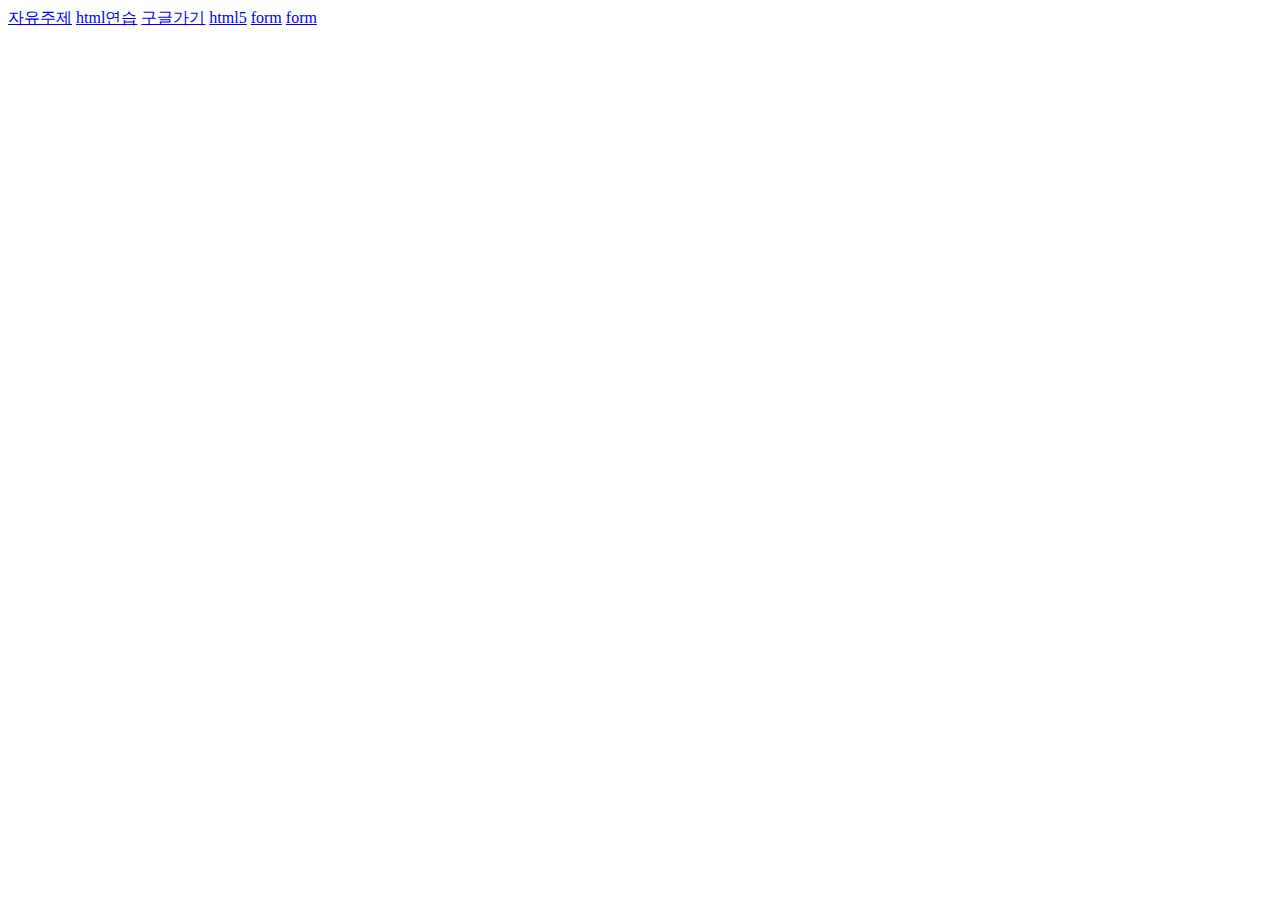
<file: index.html>
<!DOCTYPE html>
<html>
    <head>
       <title>콘텐츠 프로그래밍 사이트</title>
       <!-- euc-kr, utf-8 한글인코딩 -->
       <meta charset="utf-8" />
    </head>
    <body>
    <!-- anchor 닻 -->
    <a href="html_part1.html" target="blank">자유주제</a>
    <a href="trainig.html" target="blank">html연습</a>
    <a href="http://www.google.co.kr" target="blank">구글가기</a>
    <a href="html5.html" target="blank">html5</a>
    <a href="form.html" target="blank">form</a>
    <a href="html_part1.html.html" target="html_part1.html.html">form</a>



    </body>
</html>
</file>
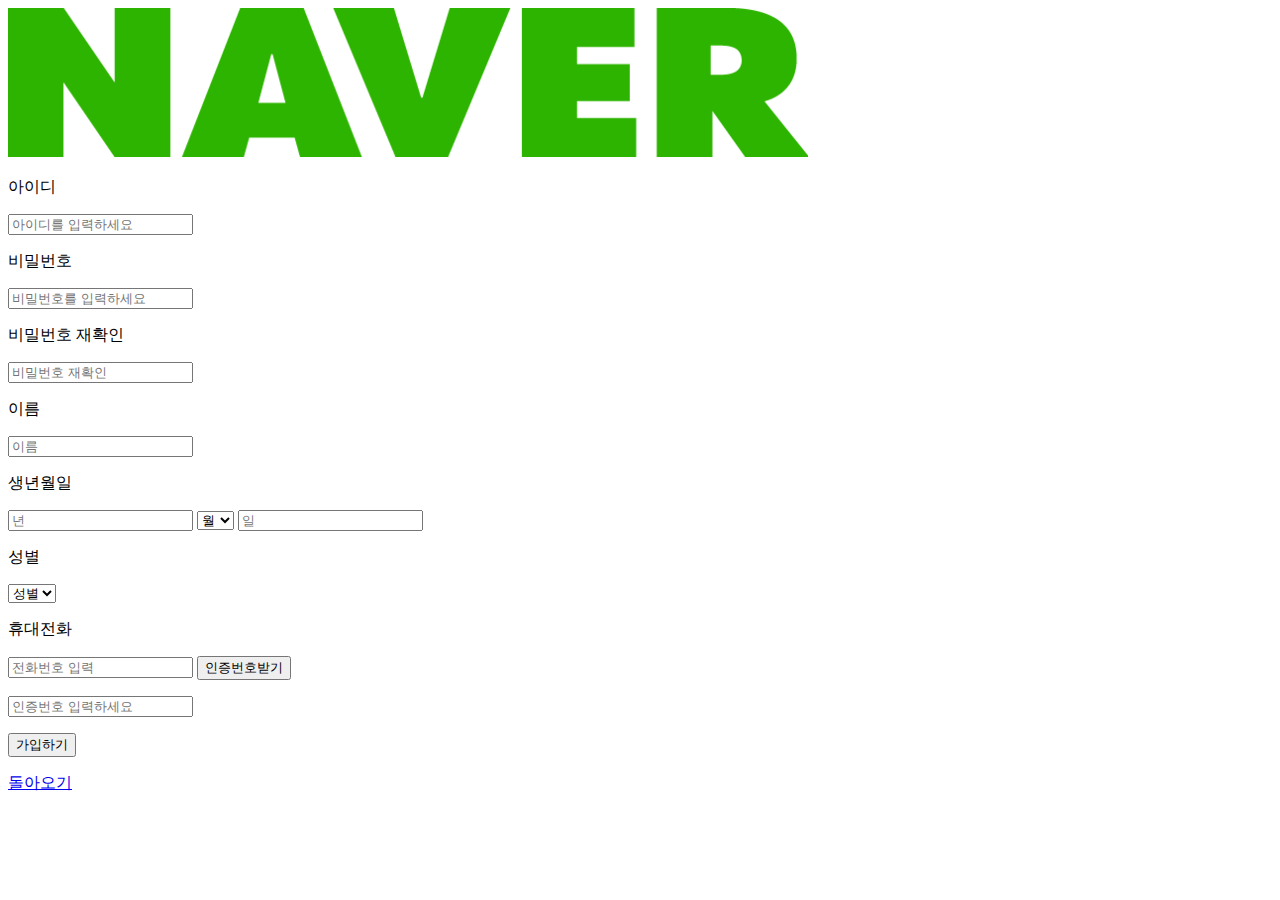
<file: form.html>
<!DOCTYPE html>
<html>
    <head>
        <title>네이버 회원가입</title>
    </head>
    <body>
        <img src="./images/네이버.png" />
            <form>
                
                    <p>
                        
                        </p>
                <label for="id">아이디</label>
                <p>
                        
                    </p>    
                <input name="id" placeholder="아이디를 입력하세요"/>

                <p>
                        
                </p>

                <label for="password">비밀번호</label>
                <p>
                        
                    </p>
                <input name="password" placeholder="비밀번호를 입력하세요"/>
                <p>
                        
                </p>
                <label for="password">비밀번호 재확인</label>
                <p>
                        
                    </p>
                <input name="password" placeholder="비밀번호 재확인"/>
                <p>
                        
                    </p>
                <label for="이름">이름</label>
                <p>
                        
                    </p>
                <input name="이름" placeholder="이름"/>
                <p>
                        
                    </p>
                <label for="생년월일">생년월일</label>
                <p>
                        
                    </p>
                
                <input name="년" placeholder="년"/>
                <select>
                        <option>월</option>
                        <option>1</option>
                        <option>2</option>
                        <option>3</option>
                        <option>4</option>
                        <option>5</option>
                        <option>6</option>
                        <option>7</option>
                        <option>8</option>
                        <option>9</option>
                        <option>10</option>
                        <option>11</option>
                        <option>12</option>
                    </select>
                 <input name="일" placeholder="일"/>
                 <p>
                        
                    </p>
                <label for="성별">성별</label>
                <p>
                        
                    </p>
                <select>
                        <option>성별</option>
                        <option>남자</option>
                        <option>여자</option>
                </select>
                 <p>
                        
                    </p>
                <label for="phone">휴대전화</label>
                <p>
                        
                    </p>
                <input name="전화번호 입력" placeholder="전화번호 입력"/>
                <input type="button" value="인증번호받기" onclick="alert('인증번호가 발송되었습니다.')"/>
                <p>
                </p>
                <input name="인증번호 입력하세요" placeholder="인증번호 입력하세요"/>
                <p>
                    </p>
                <input type="button" value="가입하기" onclick="alert('가입이 완료되었습니다.')"/>
                <p>
                    </p>
                <a href="index.html" target="blank">돌아오기</a>

                


    </body>
    
</html>
</file>
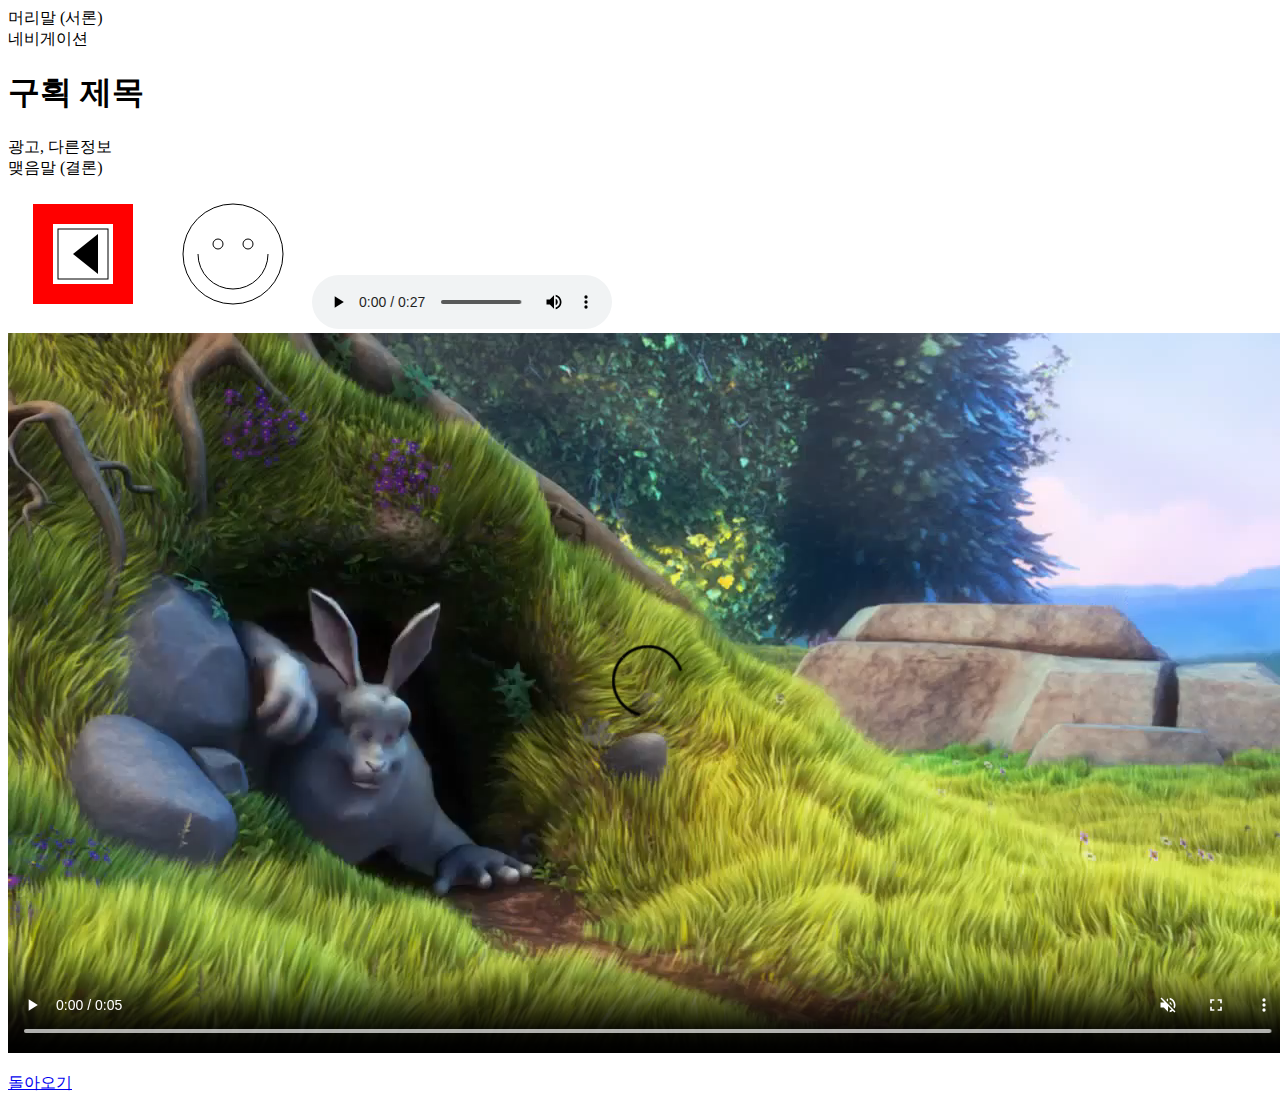
<file: html5.html>
<!DOCTYPE html>
<html>
    <head>
        <title>HTML5</title>
        <meta charset="utf-8"/>
   </head>
   <body>
       <header>머리말 (서론)</header>
       <div>
          <nav>네비게이션</nav>
          <section>
              <h1>구획 제목</h1>
              <div></div>
              <article></article>
            </section>
             <aside>광고, 다른정보</aside>
        </div>
       <footer>맺음말 (결론)</footer>

       <style>
           #myCanvas{
               width: 300px;
               height: 150px;
           }
       </style>
       <canvas id="myCanvas"></canvas>
        
        <script>
        var canvas = document.getElementById("myCanvas"); //myCanvas라는 이름의 canvas element를 받아옵니다.
        var ctx = canvas.getContext("2d"); //2D canvas를 생성합니다.
        ctx.fillStyle = "#FF0000"; //색을 지정합니다.
        
        ctx.fillRect(25, 25, 100, 100); //채움 사각형
        ctx.clearRect(45, 45, 60, 60); //사각형태로 지우기
        ctx.strokeRect(50, 50, 50, 50); //윤곽 사각형
        
        ctx.fillStyle = "#000000";
        ctx.beginPath(); //선그리기 시작
        ctx.moveTo(65, 75); //펜 들어 움직이기
        ctx.lineTo(90, 95); //선 그으며 움직이기
        ctx.lineTo(90, 55);
        ctx.fill(); //내부 채우기
        
        ctx.beginPath();
        ctx.arc(225, 75, 50, 0, Math.PI * 2, true); // Outer circle 
        ctx.moveTo(260, 75);
        ctx.arc(225, 75, 35, 0, Math.PI, false);  // Mouth (clockwise)
        ctx.moveTo(215, 65);
        ctx.arc(210, 65, 5, 0, Math.PI * 2, true);  // Left eye
        ctx.moveTo(245, 65);
        ctx.arc(240, 65, 5, 0, Math.PI * 2, true);  // Right eye
        ctx.stroke();
        </script>
       
       <audio controls>
           <source src="media/crowd-cheering.mp3" type="audio/mpeg"/>
       </audio>

       <video controls autopay muted>
           <source src="media/big_buck_bunny_720p_1mb.mp4" type="video/mp4"/>
       </video>
       <p>
        </p>
       <a href="index.html" target="blank">돌아오기</a>
</body>
</html>
</file>
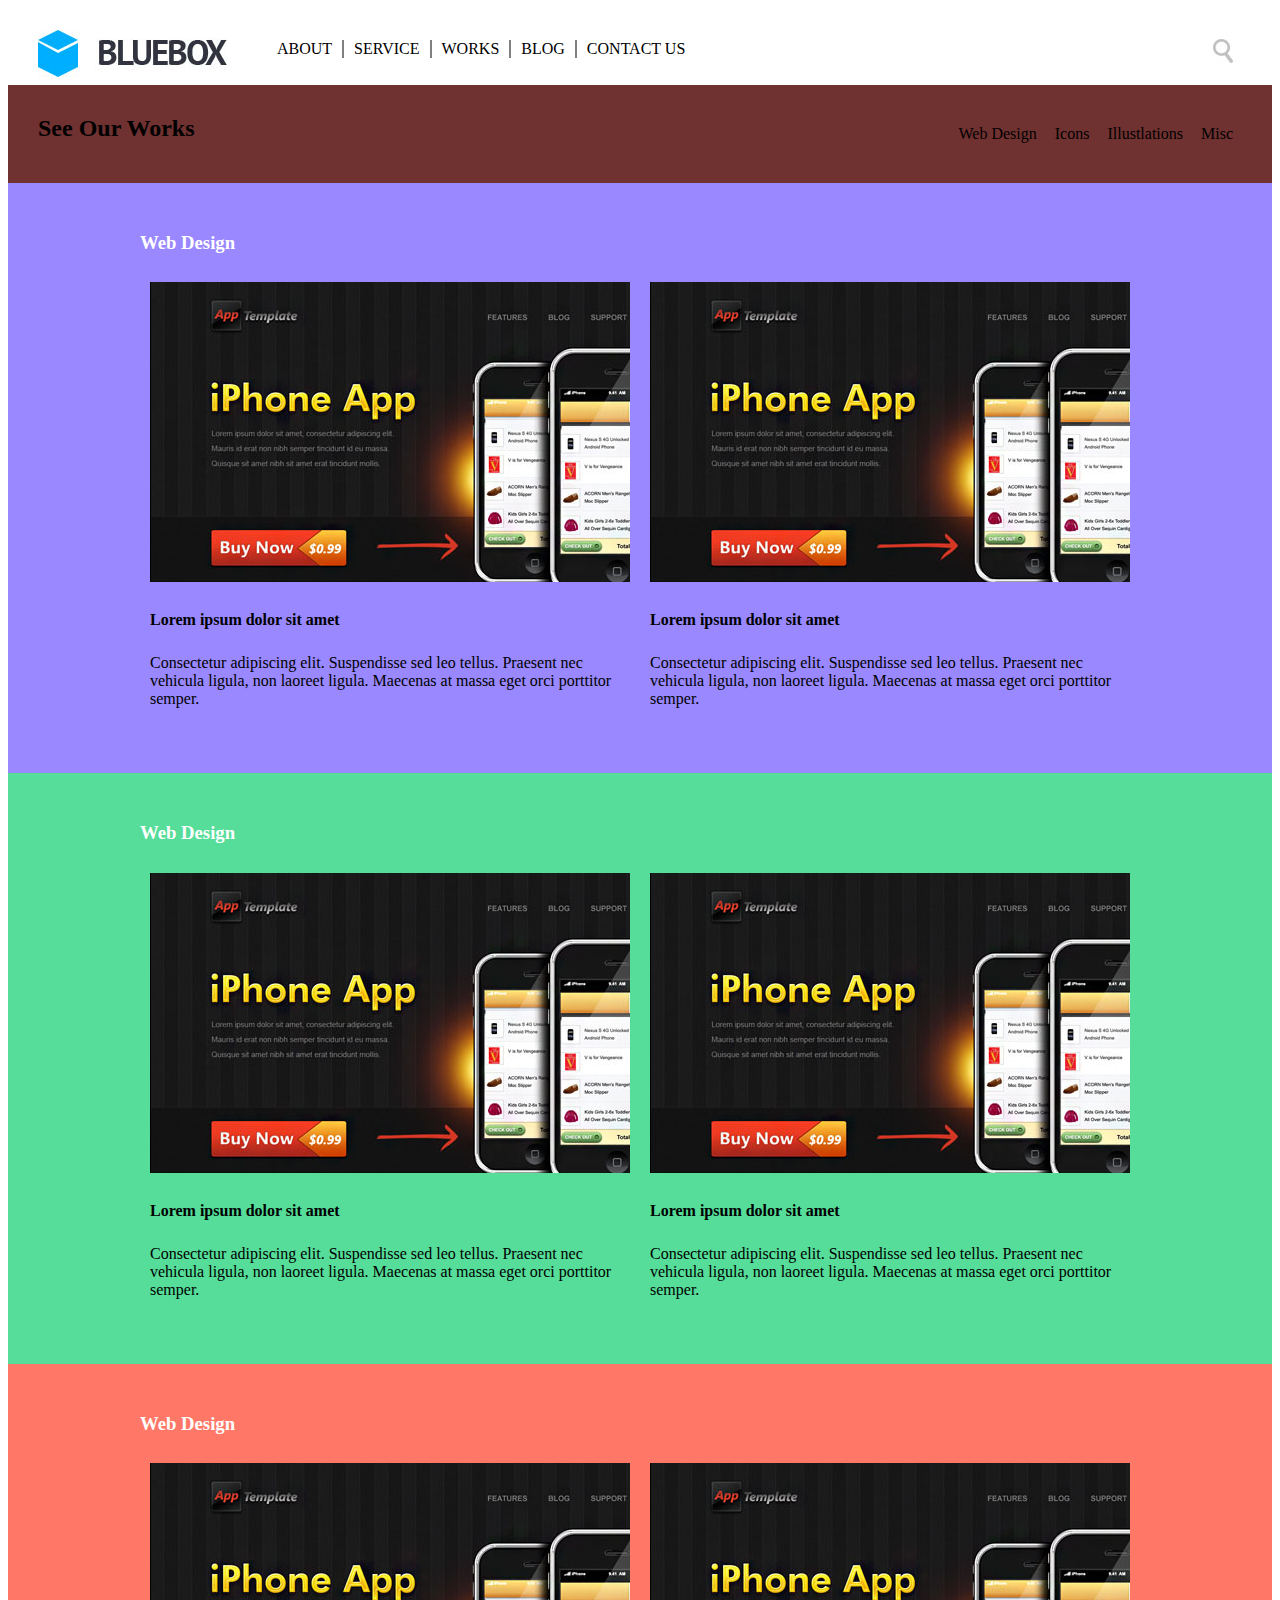
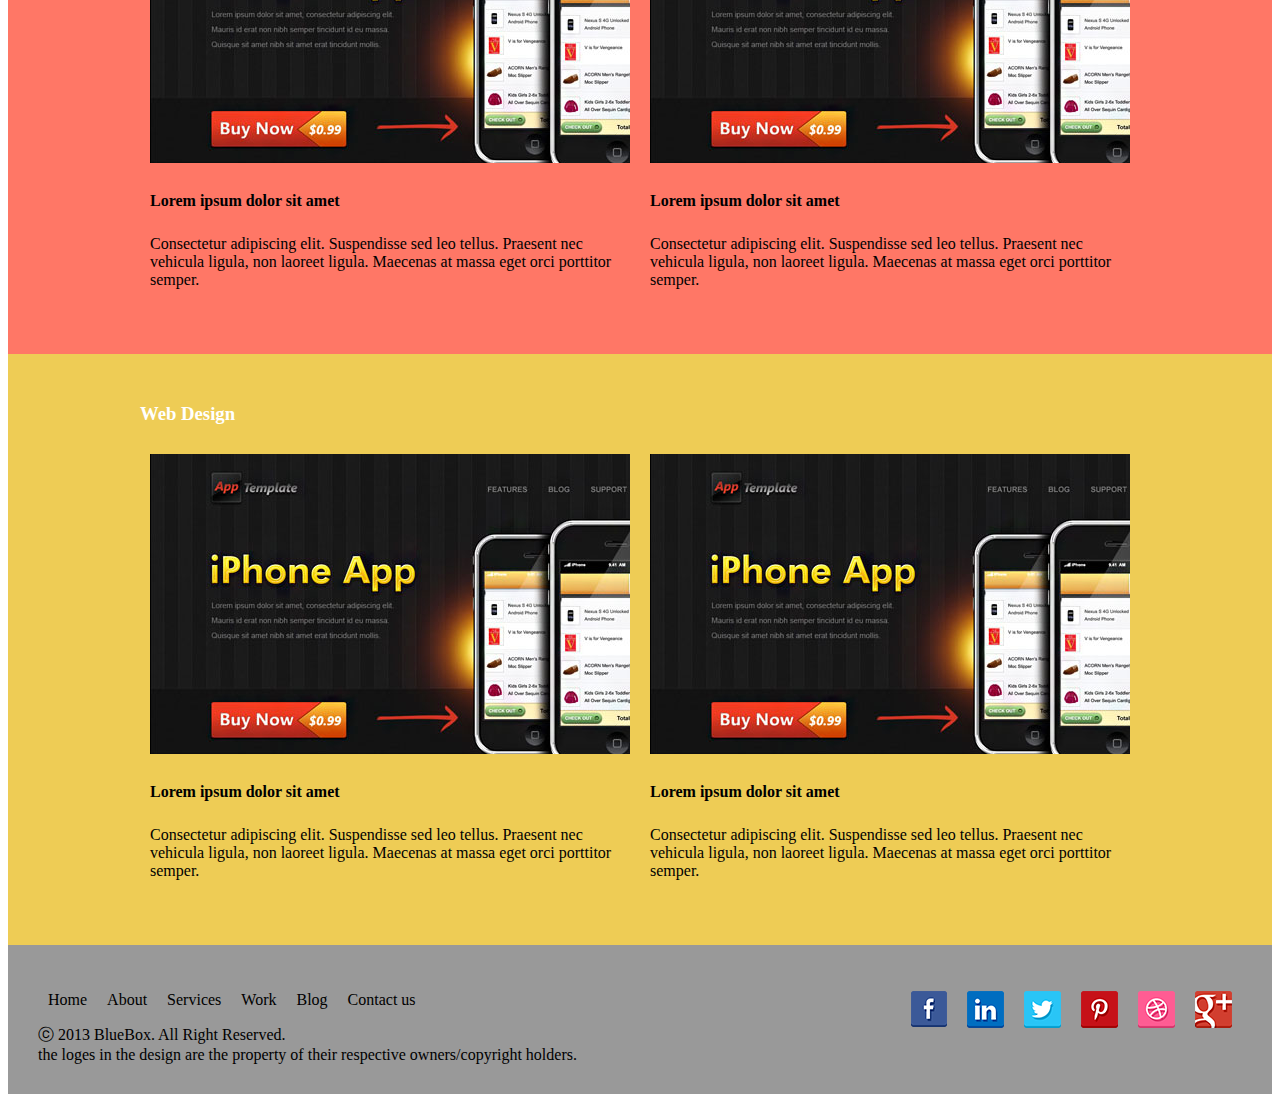
<file: layout1.html>
<!DOCTYPE html>
<html>
    <head>
        <title>레이아웃1</title>
        <meta charset="utf-8"/>
        <style>
           div,header,nav,footer,h1,ul,li,h2{
            /* margin:10px;*//*바깥여백:10px;*/
            /*border: solid 1px black;
            /*경계선 : 실선 1픽셀 두께 검은색; */      
         }
        header{
             margin: 30px;
         }
        nav{
            padding: 30px;
        }
        h1{
             margin:0px;
        }
        h2{
             margin:0px;
        }

        header>ul{
            margin-top:10px;
            margin-bottom:10px;
        }
        #zoom{
            margin: 9px;
        }
         header>ul>li{
             float:left; /*둥둥떠다닌다 : 왼쪽기준 */
             list-style : none; /*리스트모양(동그라미) : 없음*/
             padding-left:10px;
             padding-right:10px;
             border-right:solid 2px gray;
         }
         header>ul>li:nth-child(5){
             border: none;
         }
         .clear {clear:both; height:0; overflow:hidden;}
         .float_left{float:left;}
         .float_right{float:right;}
         
         nav{
             background-color: rgb(112, 49, 49);
         }

         nav>ul{
             margin-top:10px;
             margin-bottom:10px;
         }
         
         nav>ul>li{
             float:left;
             list-style:none;
             padding-left:9px;
             padding-right:9px;
         }
         .container:nth-child(1){background-color:#98f;}
         .container:nth-child(2){background-color:#5d9;}
         .container:nth-child(3){background-color:#f76;}
         .container:nth-child(4){background-color:#ec5;}
         .container{
             padding: 30px;
         }
         .content_part{
           float: left;/*둥둥떠다니게: 왼쪽기준으로*/
           width:480px;
           margin:10px;
         }
         .container>section{
             /*margin-left:180px; */
             width: 1000px;
             margin-left: auto; /* 바깥여백-왼쪽 : 자동*/
             margin-right: auto;
         }
         .container>section>h3{
             color: white;
         }
         .container dt{
             font-weight: bold;
             margin-top: 25px;
             margin-right: 0px;
             margin-bottom: 25px;
             margin-left: 0px;
             margin: 25px;/*네방향모두*/
             margin: 25px 0px;/*상하좌우*/
             margin: 25px 0px 25px 0px;
             /*상 우 하 좌 (위에서부터 시계방향)*/
            }
         .container dd{
             margin: 25px 0px;/*바깥여백 없음*/
         }
         footer ul{
             padding: 0px;
         }
         footer li{
             float:left;
             list-style: none;
             padding: 0px 10px; /*상하 좌우*/
         }
         footer{
             background-color: #999;
             padding: 30px;
         }
         #wrap{
            /* width:1100px; *//*고정값*/
            min-width: 1100px; /*최소 넓이*/
            max-width: 1920px; /*최대 넓이 */
            margin-left: auto;
            margin-right: auto;
         }
       </style>

    </head>
    <body>
    <div id="wrap">
        <header>
            <h1 class="float_left">
                <img src="images/layout1_head_logo.jpg" />
            </h1>
            <ul class="float_left">
                <li>ABOUT</li>
                <li>SERVICE</li>
                <li>WORKS</li>
                <li>BLOG</li>
                <li>CONTACT US</li>
                <div class="clear"></div>
            </ul>
            <dix id="zoom" div class="float_right">
                 <img src="images/layout1_head_zoom.jpg"/>
            </div>
            <div class="clear"></div>
        </header>
        <nav>
            <h2 class="float_left">
               See Our Works
            </h2>
            <ul class="float_right">
                    <li>Web Design</li>
                    <li>Icons</li>
                    <li>Illustlations</li>
                    <li>Misc</li>
                    <div class="clear"></div>
            </ul>
            <div class="clear"></div>
        </nav>
        <div>
            <div class="container">
                <section>
                    <h3>Web Design</h3>
                    <div class="content_part">
                        <img src="images/layout1_img1.jpg"/>
                        <dl>
                            <dt>Lorem ipsum dolor sit amet</dt>
                            <dd>
                                    Consectetur adipiscing elit. 
                                    Suspendisse sed leo tellus. Praesent 
                                    nec vehicula ligula, non laoreet ligula. 
                                    Maecenas at massa eget orci porttitor semper.
                            </dd>
                     </dl>
                    </div>
                    <div class="content_part">
                            <img src="images/layout1_img1.jpg"/>
                           <dl>
                            <dt>Lorem ipsum dolor sit amet</dt>
                            <dd>
                                    Consectetur adipiscing elit. 
                                    Suspendisse sed leo tellus. Praesent 
                                    nec vehicula ligula, non laoreet ligula. 
                                    Maecenas at massa eget orci porttitor semper.
                            </dd>
                            </dl>
                    </div>
                    <div class="clear"></div>
                </section>
            </div>
            <div class="container">
                    <section>
                        <h3>Web Design</h3>
                        <div class="content_part">
                            <img src="images/layout1_img1.jpg"/>
                           <dl>
                            <dt>Lorem ipsum dolor sit amet</dt>
                            <dd>
                                    Consectetur adipiscing elit. 
                                    Suspendisse sed leo tellus. Praesent 
                                    nec vehicula ligula, non laoreet ligula. 
                                    Maecenas at massa eget orci porttitor semper.
                            </dd>
                        </dl>
                        </div>
                        <div class="content_part">
                                <img src="images/layout1_img1.jpg"/>
                               <dl>
                                <dt>Lorem ipsum dolor sit amet</dt>
                                <dd>
                                        Consectetur adipiscing elit. 
                                        Suspendisse sed leo tellus. Praesent 
                                        nec vehicula ligula, non laoreet ligula. 
                                        Maecenas at massa eget orci porttitor semper.
                                </dd>
                               </dl>
                        </div>
                        <div class="clear"></div>
                    </section>
                </div>
                <div class="container">
                        <section>
                            <h3>Web Design</h3>
                            <div class="content_part">
                                <img src="images/layout1_img1.jpg"/>
                               <dl>
                                <dt>Lorem ipsum dolor sit amet</dt>
                                <dd>
                                        Consectetur adipiscing elit. 
                                        Suspendisse sed leo tellus. Praesent 
                                        nec vehicula ligula, non laoreet ligula. 
                                        Maecenas at massa eget orci porttitor semper.
                                </dd>
                            </dl>
                            </div>
                            <div class="content_part">
                                    <img src="images/layout1_img1.jpg"/>
                                   <dl>
                                    <dt>Lorem ipsum dolor sit amet</dt>
                                    <dd>
                                            Consectetur adipiscing elit. 
                                            Suspendisse sed leo tellus. Praesent 
                                            nec vehicula ligula, non laoreet ligula. 
                                            Maecenas at massa eget orci porttitor semper.
                                    </dd>
                                   </dl>
                            </div>
                            <div class="clear"></div>
                        </section>
                    </div>
                    <div class="container">
                            <section>
                                <h3>Web Design</h3>
                                <div class="content_part">
                                    <img src="images/layout1_img1.jpg"/>
                                   <dl>
                                    <dt>Lorem ipsum dolor sit amet</dt>
                                    <dd>
                                            Consectetur adipiscing elit. 
                                            Suspendisse sed leo tellus. Praesent 
                                            nec vehicula ligula, non laoreet ligula. 
                                            Maecenas at massa eget orci porttitor semper.
                                    </dd>
                                </dl>
                                </div>
                                <div class="content_part">
                                        <img src="images/layout1_img1.jpg"/>
                                       <dl>
                                        <dt>Lorem ipsum dolor sit amet</dt>
                                        <dd>
                                                Consectetur adipiscing elit. 
                                                Suspendisse sed leo tellus. Praesent 
                                                nec vehicula ligula, non laoreet ligula. 
                                                Maecenas at massa eget orci porttitor semper.
                                        </dd>
                                       </dl>
                                </div>
                                <div class="clear"></div>
                            </section>
                        </div>
        </div>
        <footer>
            <div class="float_left">
                <ul>
                    <li>Home</li>
                    <li>About</li>
                    <li>Services</li>
                    <li>Work</li>
                    <li>Blog</li>
                    <li>Contact us</li>
                    <div class="clear"></div>
                </ul>
                <div>ⓒ 2013 BlueBox. All Right Reserved.</div>
                <div>
                    the loges in the design are the property 
                    of their respective owners/copyright holders.
                </div>
            </div>
            <ul class="float_right">
               <li><img src="images/layout1_footer_icon1.png" /></li>
               <li><img src="images/layout1_footer_icon2.png" /></li>
               <li><img src="images/layout1_footer_icon3.png" /></li>
               <li><img src="images/layout1_footer_icon4.png" /></li>
               <li><img src="images/layout1_footer_icon5.png" /></li>
               <li><img src="images/layout1_footer_icon6.png" /></li>
               <div class="clear"></div>
            </ul>
            <div class="clear"></div>
        </footer>
    </div>
    </body>
</html>
</file>
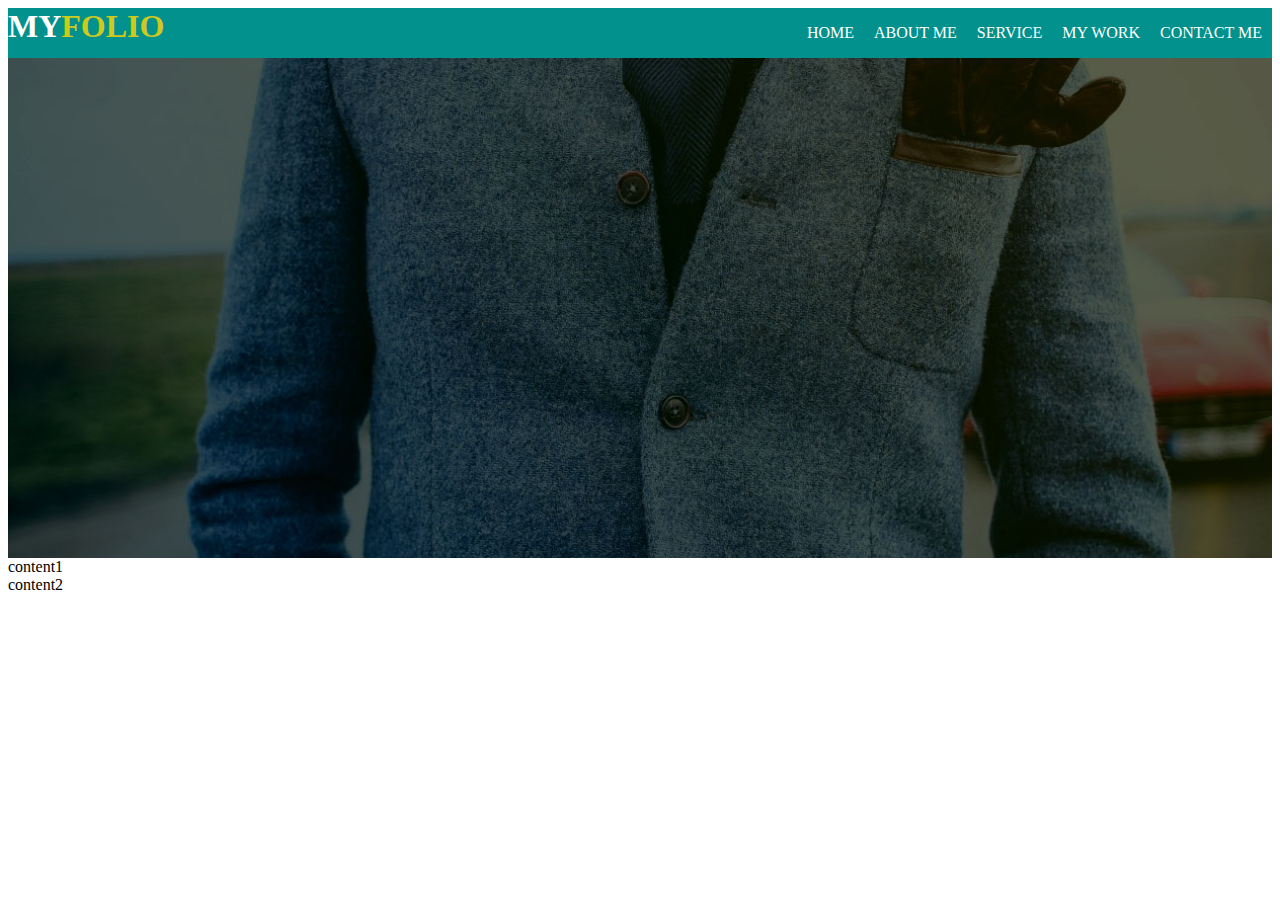
<file: layout2.html>
<!DOCTYPE html>
<html>
    <head>
        <title>layout2</title>
        <meta charset="utf-8"/>
        <style>
            header{
                background-color:#02918c;
                color:white;
            }
            #logo_back{
                color : #cfc91d;
            }
            header>nav>ul>li{
                float: left;
                list-style:none;
                padding:0px 10px;
            }
            .float_left{float:left;}
            .float_right{float:right;}
            .clear {clear:both; height:0; overflow:hidden;}
            header>h1 {
                margin: 0px;
            }
            #main_visual{ 
                height: 500px;
                background-image: url("images/layout2_visual.jpg");
                background-size: auto 100%; /*가로 세로*/
                background-size: cover;
                background-repeat: no-repeat;
                /* repeat, no-repeat, repeat-x, repeat-y */
                background-color: black;
                background-position: 50% 50%; /*가로 세로*/
            }
        </style>
    </head>
    <body>
        <div id="wrap">
            <header>
                <h1 class="float_left">
                    <span>MY</span><span id="logo_back">FOLIO</span>
                    <!-- div span 의미없이 구획나누기 좋음 -->
                </h1>
                <nav class="float_right">
                    <ul>
                    <li>HOME</li>
                    <li>ABOUT ME</li>
                    <li>SERVICE</li>
                    <li>MY WORK</li>
                    <li>CONTACT ME</li>
                    <div class="clear"></div>
                    </ul>
                </nav>
                <div class="clear"></div>
            </header>
            <div id="main_visual"></div>
            <div>content1</div>
            <div>content2</div>
        </div>
    </body>
</html>
</file>
